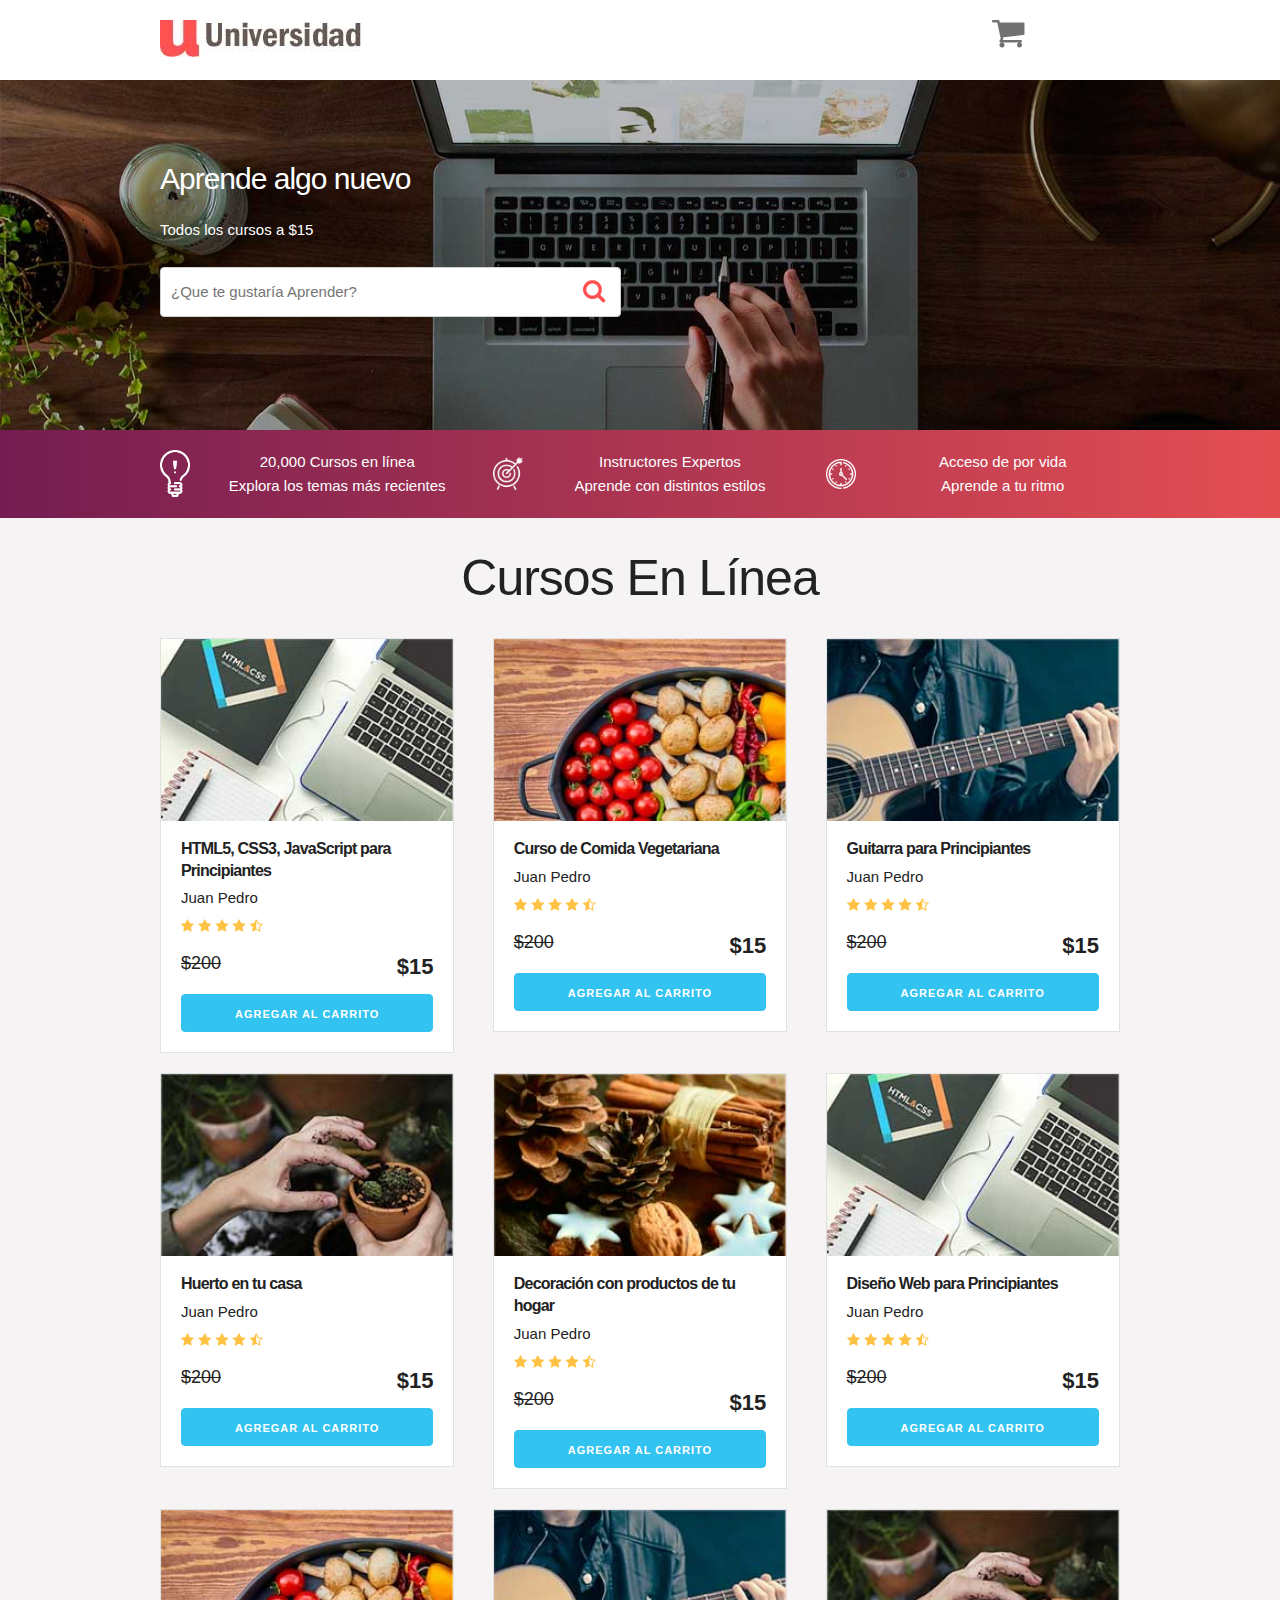
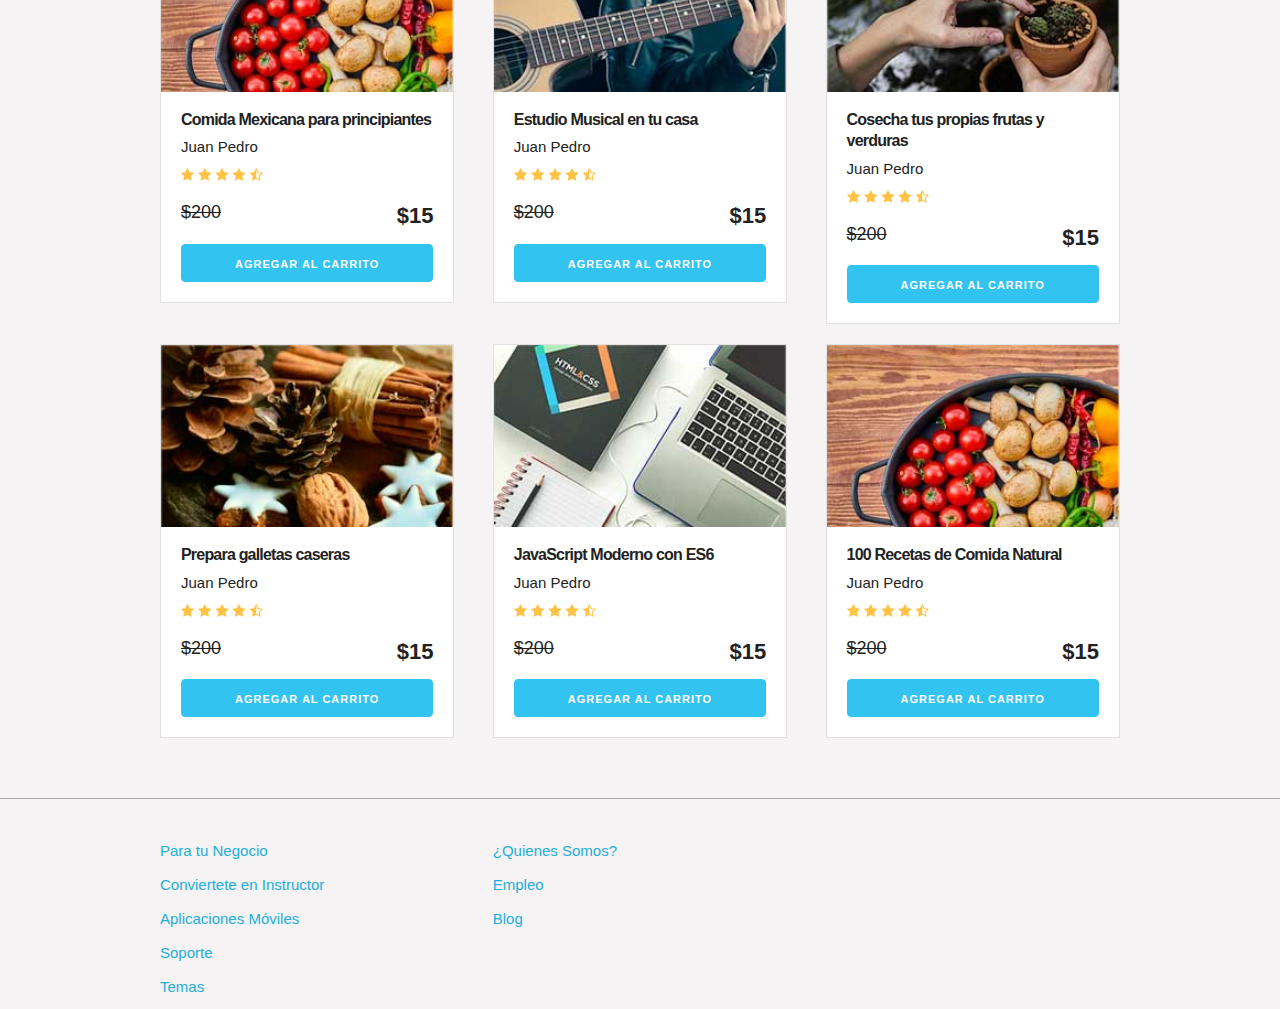
<file: Carrito de compras JS/index.html>
<!DOCTYPE html>
<html lang="en">
<head>
    <meta charset="UTF-8">
    <meta name="viewport" content="width=device-width, initial-scale=1.0">
    <meta http-equiv="X-UA-Compatible" content="ie=edge">
    <title>Carrito</title>
    <link rel="stylesheet" href="css/normalize.css">
    <link rel="stylesheet" href="css/skeleton.css">
    <link rel="stylesheet" href="css/custom.css">
</head>
<body>
<header id="header" class="header">
    <div class="container">
        <div class="row">
            <div class="four columns">
                <img src="img/logo.jpg" id="logo">
            </div>
            <div class="two columns u-pull-right">
                <ul>
                    <li class="submenu">
                            <img src="img/cart.png" id="img-carrito">
                            <div id="carrito">
                                    
                                    <table id="lista-carrito" class="u-full-width">
                                        <thead>
                                            <tr>
                                                <th>Imagen</th>
                                                <th>Nombre</th>
                                                <th>Precio</th>
                                                <th>Cantidad</th>
                                                <th></th>
                                            </tr>
                                        </thead>
                                        <tbody></tbody>
                                    </table>

                                    <a href="#" id="vaciar-carrito" class="button u-full-width">Vaciar Carrito</a>
                            </div>
                    </li>
                </ul>
            </div>
        </div> 
    </div>
    </header>


    <div id="hero">
        <div class="container">
            <div class="row">
                    <div class="six columns">
                        <div class="contenido-hero">
                                <h2>Aprende algo nuevo</h2>
                                <p>Todos los cursos a $15</p>
                                <form action="#" id="busqueda" method="post" class="formulario">
                                    <input class="u-full-width" type="text" placeholder="¿Que te gustaría Aprender?" id="buscador">
                                    <input type="submit" id="submit-buscador" class="submit-buscador">
                                </form>
                        </div>
                    </div>
            </div> 
        </div>
    </div>

    <div class="barra">
        <div class="container">
            <div class="row">
                    <div class="four columns icono icono1">
                        <p>20,000 Cursos en línea <br>
                        Explora  los temas más recientes</p>
                    </div>
                    <div class="four columns icono icono2">
                        <p>Instructores Expertos <br>
                        Aprende con distintos estilos</p>
                    </div>
                    <div class="four columns icono icono3">
                        <p>Acceso de por vida <br>
                        Aprende a tu ritmo</p>
                    </div>
            </div>
        </div>

    </div>

    <div id="lista-cursos" class="container">
        <h1 id="encabezado" class="encabezado">Cursos En Línea</h1>
        <div class="row">
            <div class="four columns">
                <div class="card">
                    <img src="img/curso1.jpg" class="imagen-curso u-full-width">
                    <div class="info-card">
                        <h4>HTML5, CSS3, JavaScript para Principiantes</h4>
                        <p>Juan Pedro</p>
                        <img src="img/estrellas.png">
                        <p class="precio">$200  <span class="u-pull-right ">$15</span></p>
                        <a href="#" class="u-full-width button-primary button input agregar-carrito" data-id="1">Agregar Al Carrito</a>
                    </div>
                </div> <!--.card-->
            </div>
            <div class="four columns">
                    <div class="card">
                        <img src="img/curso2.jpg" class="imagen-curso u-full-width">
                        <div class="info-card">
                            <h4>Curso de Comida Vegetariana</h4>
                            <p>Juan Pedro</p>
                            <img src="img/estrellas.png">
                            <p class="precio">$200  <span class="u-pull-right ">$15</span></p>
                            <a href="#" class="u-full-width button-primary button input agregar-carrito" data-id="2">Agregar Al Carrito</a>
                        </div>
                    </div>
            </div>
            <div class="four columns">
                    <div class="card">
                        <img src="img/curso3.jpg" class="imagen-curso u-full-width">
                        <div class="info-card">
                            <h4>Guitarra para Principiantes</h4>
                            <p>Juan Pedro</p>
                            <img src="img/estrellas.png">
                            <p class="precio">$200  <span class="u-pull-right ">$15</span></p>
                            <a href="#" class="u-full-width button-primary button input agregar-carrito" data-id="3">Agregar Al Carrito</a>
                        </div>
                    </div> <!--.card-->
            </div>

        </div> <!--.row-->
        <div class="row">
            <div class="four columns">
                <div class="card">
                    <img src="img/curso4.jpg" class="imagen-curso u-full-width">
                    <div class="info-card">
                        <h4>Huerto en tu casa</h4>
                        <p>Juan Pedro</p>
                        <img src="img/estrellas.png">
                        <p class="precio">$200  <span class="u-pull-right ">$15</span></p>
                        <a href="#" class="u-full-width button-primary button input agregar-carrito" data-id="4">Agregar Al Carrito</a>
                    </div>
                </div> <!--.card-->
            </div>
            <div class="four columns">
                    <div class="card">
                        <img src="img/curso5.jpg" class="imagen-curso u-full-width">
                        <div class="info-card">
                            <h4>Decoración con productos de tu hogar</h4>
                            <p>Juan Pedro</p>
                            <img src="img/estrellas.png">
                            <p class="precio">$200  <span class="u-pull-right ">$15</span></p>
                            <a href="#" class="u-full-width button-primary button input agregar-carrito" data-id="5">Agregar Al Carrito</a>
                        </div>
                    </div> <!--.card-->
            </div>
            <div class="four columns">
                    <div class="card">
                        <img src="img/curso1.jpg" class="imagen-curso u-full-width">
                        <div class="info-card">
                            <h4>Diseño Web para Principiantes</h4>
                            <p>Juan Pedro</p>
                            <img src="img/estrellas.png">
                            <p class="precio">$200  <span class="u-pull-right ">$15</span></p>
                            <a href="#" class="u-full-width button-primary button input agregar-carrito" data-id="6">Agregar Al Carrito</a>
                        </div>
                    </div> <!--.card-->
            </div>
        </div> <!--.row-->
        <div class="row">
            <div class="four columns">
                <div class="card">
                    <img src="img/curso2.jpg" class="imagen-curso u-full-width">
                    <div class="info-card">
                        <h4>Comida Mexicana para principiantes</h4>
                        <p>Juan Pedro</p>
                        <img src="img/estrellas.png">
                        <p class="precio">$200  <span class="u-pull-right ">$15</span></p>
                        <a href="#" class="u-full-width button-primary button input agregar-carrito" data-id="7">Agregar Al Carrito</a>
                    </div>
                </div> <!--.card-->
            </div>
            <div class="four columns">
                    <div class="card">
                        <img src="img/curso3.jpg" class="imagen-curso u-full-width">
                        <div class="info-card">
                            <h4>Estudio Musical en tu casa</h4>
                            <p>Juan Pedro</p>
                            <img src="img/estrellas.png">
                            <p class="precio">$200  <span class="u-pull-right ">$15</span></p>
                            <a href="#" class="u-full-width button-primary button input agregar-carrito" data-id="8">Agregar Al Carrito</a>
                        </div>
                    </div> <!--.card-->
            </div>
            <div class="four columns">
                    <div class="card">
                        <img src="img/curso4.jpg" class="imagen-curso u-full-width">
                        <div class="info-card">
                            <h4>Cosecha tus propias frutas y verduras</h4>
                            <p>Juan Pedro</p>
                            <img src="img/estrellas.png">
                            <p class="precio">$200  <span class="u-pull-right ">$15</span></p>
                            <a href="#" class="u-full-width button-primary button input agregar-carrito" data-id="9">Agregar Al Carrito</a>
                        </div>
                    </div> <!--.card-->
            </div>
        </div> <!--.row-->
        <div class="row">
                <div class="four columns">
                    <div class="card">
                        <img src="img/curso5.jpg" class="imagen-curso u-full-width">
                        <div class="info-card">
                            <h4>Prepara galletas caseras</h4>
                            <p>Juan Pedro</p>
                            <img src="img/estrellas.png">
                            <p class="precio">$200  <span class="u-pull-right ">$15</span></p>
                            <a href="#" class="u-full-width button-primary button input agregar-carrito" data-id="10">Agregar Al Carrito</a>
                        </div>
                    </div> <!--.card-->
                </div>
                <div class="four columns">
                        <div class="card">
                            <img src="img/curso1.jpg" class="imagen-curso u-full-width">
                            <div class="info-card">
                                <h4>JavaScript Moderno con ES6</h4>
                                <p>Juan Pedro</p>
                                <img src="img/estrellas.png">
                                <p class="precio">$200  <span class="u-pull-right ">$15</span></p>
                                <a href="#" class="u-full-width button-primary button input agregar-carrito" data-id="11">Agregar Al Carrito</a>
                            </div>
                        </div> <!--.card-->
                </div>
                <div class="four columns">
                        <div class="card">
                            <img src="img/curso2.jpg" class="imagen-curso u-full-width">
                            <div class="info-card">
                                <h4>100 Recetas de Comida Natural</h4>
                                <p>Juan Pedro</p>
                                <img src="img/estrellas.png">
                                <p class="precio">$200  <span class="u-pull-right ">$15</span></p>
                                <a href="#" class="u-full-width button-primary button input agregar-carrito" data-id="12">Agregar Al Carrito</a>
                            </div>
                        </div> <!--.card-->
                </div>
            </div> <!--.row-->
    </div>  

    <footer id="footer" class="footer">
        <div class="container">
            <div class="row">
                    <div class="four columns">
                            <nav id="principal" class="menu">
                                <a class="enlace" href="#">Para tu Negocio</a>
                                <a class="enlace" href="#">Conviertete en Instructor</a>
                                <a class="enlace" href="#">Aplicaciones Móviles</a>
                                <a class="enlace" href="#">Soporte</a>
                                <a class="enlace" href="#">Temas</a>
                            </nav>
                    </div>
                    <div class="four columns">
                            <nav id="secundaria" class="menu">
                                <a class="enlace" href="#">¿Quienes Somos?</a>
                                <a class="enlace" href="#">Empleo</a>
                                <a class="enlace" href="#">Blog</a>
                            </nav>
                    </div>
            </div>
        </div>
    </footer>

    <script src="js/app.js"></script>

</body>
</html>
</file>
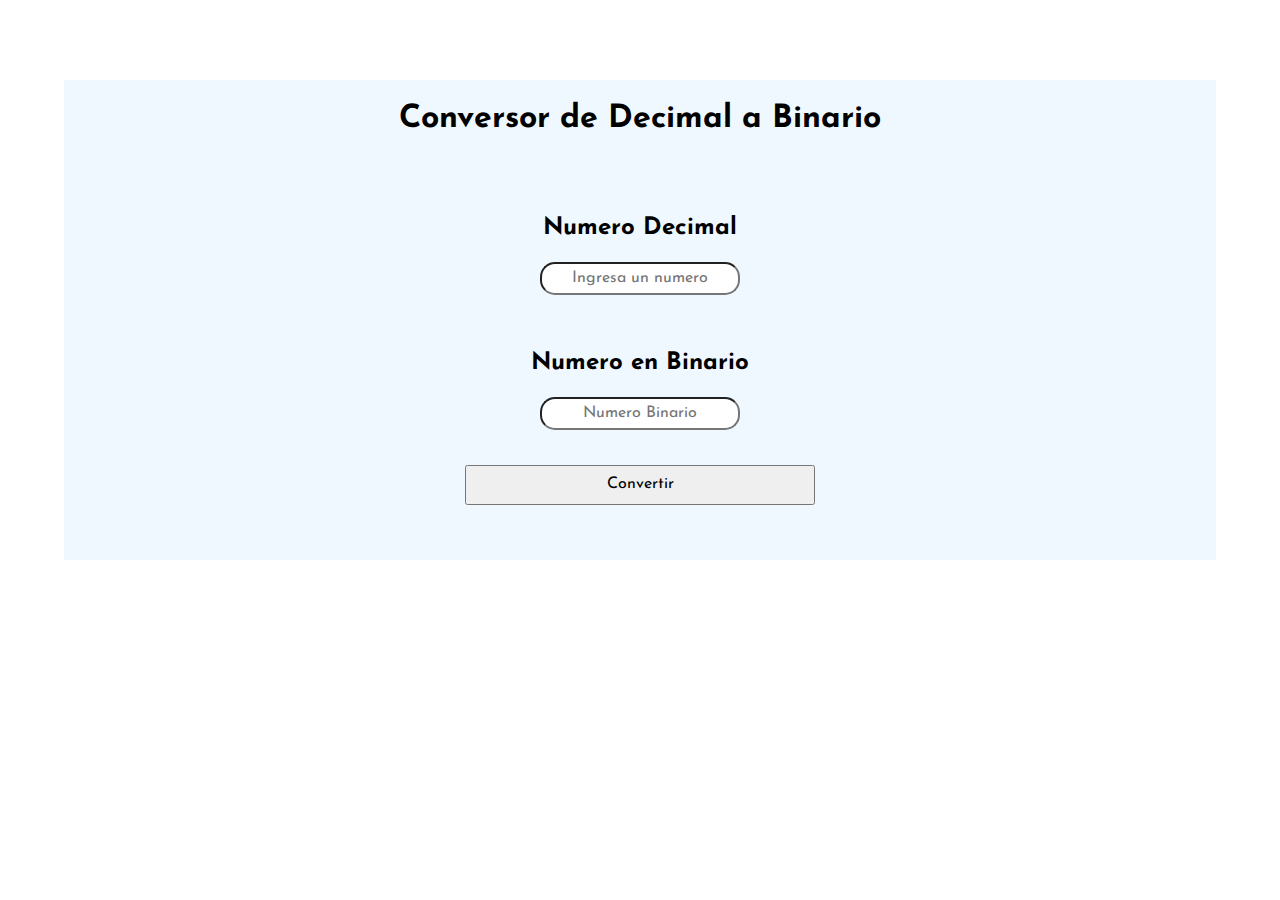
<file: Convertidor Decimal a Binario/index.html>
<!DOCTYPE html>
<html lang="en">
<head>

    <meta charset="UTF-8">
    <meta http-equiv="X-UA-Compatible" content="IE=edge">
    <meta name="viewport" content="width=device-width, initial-scale=1.0">
    <title>Convertidor Decimal-Binario</title>
    <!-- GFonts -->
    <link rel="preconnect" href="https://fonts.googleapis.com">
    <link rel="preconnect" href="https://fonts.gstatic.com" crossorigin>
    <link href="https://fonts.googleapis.com/css2?family=Josefin+Sans:wght@200;400;700&display=swap" rel="stylesheet">
    <!-- Normalize -->
    <link rel="stylesheet" href="normalize.css">
    <!-- CSS -->
    <link rel="stylesheet" href="style.css">

</head>
<body>

    <div class="contenido">

    <div class="titulo">
        <h1>Conversor de Decimal a Binario</h1>
    </div>

    <div class="contenedor flex">
        <div class="entrada flex">
            <h2>Numero Decimal</h2>
            <input type="text" class="input" id="entrada" placeholder="Ingresa un numero">
        </div>
        <div class="salida flex">
            <h2>Numero en Binario</h2>
            <input type="text" class="input" id="salida" placeholder="Numero Binario">
        </div>

        <button id="btn" class="boton">Convertir</button>
    </div>

    </div>
    


<script src="app.js"></script>    
</body>
</html>
</file>
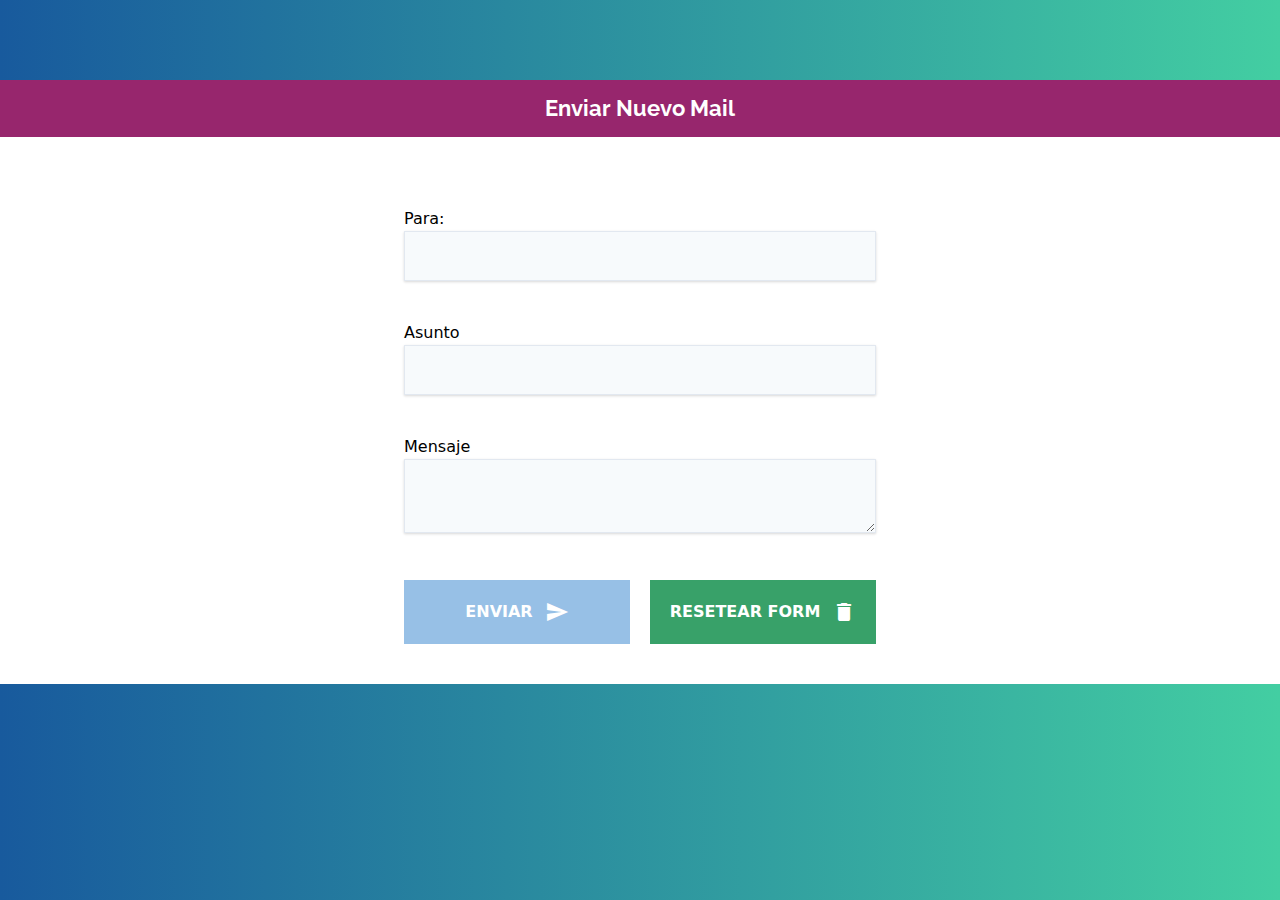
<file: Validar Formulario JS/index.html>
<!DOCTYPE html>
<html>
  <head>
    <link
      href="https://fonts.googleapis.com/icon?family=Material+Icons"
      rel="stylesheet"
    />
    <link
      href="https://fonts.googleapis.com/css?family=Raleway:100,300"
      rel="stylesheet"
    />
    <link
      type="text/css"
      rel="stylesheet"
      href="css/tailwind.min.css"
      media="screen,projection"
    />
    <link rel="stylesheet" href="css/custom.css" />
    <meta name="viewport" content="width=device-width, initial-scale=1.0" />
    <title>Enviar Email</title>
  </head>
  <body>
    <div class="container mx-auto mt-20 bg-white">
      <header id="header" class="bg-pink-800 p-3 font-bold">
        Enviar Nuevo Mail
      </header>

      <form id="enviar-mail" class="py-10 px-5 max-w-lg mx-auto">
        <div class="mb-10">
          <label for="email">Para:</label>
          <input
            class="bg-gray-100 border shadow p-3 w-full"
            id="email"
            type="email"
          />
        </div>
        <div class="mb-10">
          <label for="asunto">Asunto</label>
          <input
            class="bg-gray-100 border shadow p-3 w-full"
            id="asunto"
            type="text"
          />
        </div>
        <div class="mb-10">
          <label for="mensaje">Mensaje</label>
          <textarea
            class="bg-gray-100 border shadow p-3 w-full"
            id="mensaje"
          ></textarea>
        </div>

        <div id="spinner">
          <div class="sk-chase">
            <div class="sk-chase-dot"></div>
            <div class="sk-chase-dot"></div>
            <div class="sk-chase-dot"></div>
            <div class="sk-chase-dot"></div>
            <div class="sk-chase-dot"></div>
            <div class="sk-chase-dot"></div>
          </div>
        </div>

        <div class="flex justify-between">
          <button
            id="enviar"
            class="w-full bg-blue-600 px-2 py-5 text-white items-center mr-5 uppercase font-bold items-center flex justify-center"
            type="submit"
          >
            Enviar
            <i class="material-icons right text-white ml-3">send</i>
          </button>

          <button
            id="resetBtn"
            class="w-full bg-green-600 px-2 py-5 text-white items-center uppercase font-bold items-center flex justify-center"
            type="button"
          >
            Resetear Form
            <i class="material-icons right ml-3">delete</i>
          </button>
        </div>
      </form>
    </div>

    <script src="js/app.js"></script>
  </body>
</html>
</file>
<file: Carrito de compras JS/css/skeleton.css>
/*
* Skeleton V2.0.4
* Copyright 2014, Dave Gamache
* www.getskeleton.com
* Free to use under the MIT license.
* http://www.opensource.org/licenses/mit-license.php
* 12/29/2014
*/


/* Table of contents
––––––––––––––––––––––––––––––––––––––––––––––––––
- Grid
- Base Styles
- Typography
- Links
- Buttons
- Forms
- Lists
- Code
- Tables
- Spacing
- Utilities
- Clearing
- Media Queries
*/


/* Grid
–––––––––––––––––––––––––––––––––––––––––––––––––– */
.container {
  position: relative;
  width: 100%;
  max-width: 960px;
  margin: 0 auto;
  padding: 0 20px;
  box-sizing: border-box; }
.column,
.columns {
  width: 100%;
  float: left;
  box-sizing: border-box; }

/* For devices larger than 400px */
@media (min-width: 400px) {
  .container {
    width: 85%;
    padding: 0; }
}

/* For devices larger than 550px */
@media (min-width: 550px) {
  .container {
    width: 80%; }
  .column,
  .columns {
    margin-left: 4%; }
  .column:first-child,
  .columns:first-child {
    margin-left: 0; }

  .one.column,
  .one.columns                    { width: 4.66666666667%; }
  .two.columns                    { width: 13.3333333333%; }
  .three.columns                  { width: 22%;            }
  .four.columns                   { width: 30.6666666667%; }
  .five.columns                   { width: 39.3333333333%; }
  .six.columns                    { width: 48%;            }
  .seven.columns                  { width: 56.6666666667%; }
  .eight.columns                  { width: 65.3333333333%; }
  .nine.columns                   { width: 74.0%;          }
  .ten.columns                    { width: 82.6666666667%; }
  .eleven.columns                 { width: 91.3333333333%; }
  .twelve.columns                 { width: 100%; margin-left: 0; }

  .one-third.column               { width: 30.6666666667%; }
  .two-thirds.column              { width: 65.3333333333%; }

  .one-half.column                { width: 48%; }

  /* Offsets */
  .offset-by-one.column,
  .offset-by-one.columns          { margin-left: 8.66666666667%; }
  .offset-by-two.column,
  .offset-by-two.columns          { margin-left: 17.3333333333%; }
  .offset-by-three.column,
  .offset-by-three.columns        { margin-left: 26%;            }
  .offset-by-four.column,
  .offset-by-four.columns         { margin-left: 34.6666666667%; }
  .offset-by-five.column,
  .offset-by-five.columns         { margin-left: 43.3333333333%; }
  .offset-by-six.column,
  .offset-by-six.columns          { margin-left: 52%;            }
  .offset-by-seven.column,
  .offset-by-seven.columns        { margin-left: 60.6666666667%; }
  .offset-by-eight.column,
  .offset-by-eight.columns        { margin-left: 69.3333333333%; }
  .offset-by-nine.column,
  .offset-by-nine.columns         { margin-left: 78.0%;          }
  .offset-by-ten.column,
  .offset-by-ten.columns          { margin-left: 86.6666666667%; }
  .offset-by-eleven.column,
  .offset-by-eleven.columns       { margin-left: 95.3333333333%; }

  .offset-by-one-third.column,
  .offset-by-one-third.columns    { margin-left: 34.6666666667%; }
  .offset-by-two-thirds.column,
  .offset-by-two-thirds.columns   { margin-left: 69.3333333333%; }

  .offset-by-one-half.column,
  .offset-by-one-half.columns     { margin-left: 52%; }

}


/* Base Styles
–––––––––––––––––––––––––––––––––––––––––––––––––– */
/* NOTE
html is set to 62.5% so that all the REM measurements throughout Skeleton
are based on 10px sizing. So basically 1.5rem = 15px :) */
html {
  font-size: 62.5%; }
body {
  font-size: 1.5em; /* currently ems cause chrome bug misinterpreting rems on body element */
  line-height: 1.6;
  font-weight: 400;
  font-family: "Raleway", "HelveticaNeue", "Helvetica Neue", Helvetica, Arial, sans-serif;
  color: #222; }


/* Typography
–––––––––––––––––––––––––––––––––––––––––––––––––– */
h1, h2, h3, h4, h5, h6 {
  margin-top: 0;
  margin-bottom: 2rem;
  font-weight: 300; }
h1 { font-size: 4.0rem; line-height: 1.2;  letter-spacing: -.1rem;}
h2 { font-size: 3.6rem; line-height: 1.25; letter-spacing: -.1rem; }
h3 { font-size: 3.0rem; line-height: 1.3;  letter-spacing: -.1rem; }
h4 { font-size: 2.4rem; line-height: 1.35; letter-spacing: -.08rem; }
h5 { font-size: 1.8rem; line-height: 1.5;  letter-spacing: -.05rem; }
h6 { font-size: 1.5rem; line-height: 1.6;  letter-spacing: 0; }

/* Larger than phablet */
@media (min-width: 550px) {
  h1 { font-size: 5.0rem; }
  h2 { font-size: 4.2rem; }
  h3 { font-size: 3.6rem; }
  h4 { font-size: 3.0rem; }
  h5 { font-size: 2.4rem; }
  h6 { font-size: 1.5rem; }
}

p {
  margin-top: 0; }


/* Links
–––––––––––––––––––––––––––––––––––––––––––––––––– */
a {
  color: #1EAEDB; }
a:hover {
  color: #0FA0CE; }


/* Buttons
–––––––––––––––––––––––––––––––––––––––––––––––––– */
.button,
button,
input[type="submit"],
input[type="reset"],
input[type="button"] {
  display: inline-block;
  height: 38px;
  padding: 0 30px;
  color: #555;
  text-align: center;
  font-size: 11px;
  font-weight: 600;
  line-height: 38px;
  letter-spacing: .1rem;
  text-transform: uppercase;
  text-decoration: none;
  white-space: nowrap;
  background-color: transparent;
  border-radius: 4px;
  border: 1px solid #bbb;
  cursor: pointer;
  box-sizing: border-box; }
.button:hover,
button:hover,
input[type="submit"]:hover,
input[type="reset"]:hover,
input[type="button"]:hover,
.button:focus,
button:focus,
input[type="submit"]:focus,
input[type="reset"]:focus,
input[type="button"]:focus {
  color: #333;
  border-color: #888;
  outline: 0; }
.button.button-primary,
button.button-primary,
input[type="submit"].button-primary,
input[type="reset"].button-primary,
input[type="button"].button-primary {
  color: #FFF;
  background-color: #33C3F0;
  border-color: #33C3F0; }
.button.button-primary:hover,
button.button-primary:hover,
input[type="submit"].button-primary:hover,
input[type="reset"].button-primary:hover,
input[type="button"].button-primary:hover,
.button.button-primary:focus,
button.button-primary:focus,
input[type="submit"].button-primary:focus,
input[type="reset"].button-primary:focus,
input[type="button"].button-primary:focus {
  color: #FFF;
  background-color: #1EAEDB;
  border-color: #1EAEDB; }


/* Forms
–––––––––––––––––––––––––––––––––––––––––––––––––– */
input[type="email"],
input[type="number"],
input[type="search"],
input[type="text"],
input[type="tel"],
input[type="url"],
input[type="password"],
textarea,
select {
  height: 38px;
  padding: 6px 10px; /* The 6px vertically centers text on FF, ignored by Webkit */
  background-color: #fff;
  border: 1px solid #D1D1D1;
  border-radius: 4px;
  box-shadow: none;
  box-sizing: border-box; }
/* Removes awkward default styles on some inputs for iOS */
input[type="email"],
input[type="number"],
input[type="search"],
input[type="text"],
input[type="tel"],
input[type="url"],
input[type="password"],
textarea {
  -webkit-appearance: none;
     -moz-appearance: none;
          appearance: none; }
textarea {
  min-height: 65px;
  padding-top: 6px;
  padding-bottom: 6px; }
input[type="email"]:focus,
input[type="number"]:focus,
input[type="search"]:focus,
input[type="text"]:focus,
input[type="tel"]:focus,
input[type="url"]:focus,
input[type="password"]:focus,
textarea:focus,
select:focus {
  border: 1px solid #33C3F0;
  outline: 0; }
label,
legend {
  display: block;
  margin-bottom: .5rem;
  font-weight: 600; }
fieldset {
  padding: 0;
  border-width: 0; }
input[type="checkbox"],
input[type="radio"] {
  display: inline; }
label > .label-body {
  display: inline-block;
  margin-left: .5rem;
  font-weight: normal; }


/* Lists
–––––––––––––––––––––––––––––––––––––––––––––––––– */
ul {
  list-style: circle inside; }
ol {
  list-style: decimal inside; }
ol, ul {
  padding-left: 0;
  margin-top: 0; }
ul ul,
ul ol,
ol ol,
ol ul {
  margin: 1.5rem 0 1.5rem 3rem;
  font-size: 90%; }
li {
  margin-bottom: 1rem; }


/* Code
–––––––––––––––––––––––––––––––––––––––––––––––––– */
code {
  padding: .2rem .5rem;
  margin: 0 .2rem;
  font-size: 90%;
  white-space: nowrap;
  background: #F1F1F1;
  border: 1px solid #E1E1E1;
  border-radius: 4px; }
pre > code {
  display: block;
  padding: 1rem 1.5rem;
  white-space: pre; }


/* Tables
–––––––––––––––––––––––––––––––––––––––––––––––––– */
th,
td {
  padding: 12px 15px;
  text-align: left;
  border-bottom: 1px solid #E1E1E1; }
th:first-child,
td:first-child {
  padding-left: 0; }
th:last-child,
td:last-child {
  padding-right: 0; }


/* Spacing
–––––––––––––––––––––––––––––––––––––––––––––––––– */
button,
.button {
  margin-bottom: 1rem; }
input,
textarea,
select,
fieldset {
  margin-bottom: 1.5rem; }
pre,
blockquote,
dl,
figure,
table,
p,
ul,
ol,
form {
  margin-bottom: 2.5rem; }


/* Utilities
–––––––––––––––––––––––––––––––––––––––––––––––––– */
.u-full-width {
  width: 100%;
  box-sizing: border-box; }
.u-max-full-width {
  max-width: 100%;
  box-sizing: border-box; }
.u-pull-right {
  float: right; }
.u-pull-left {
  float: left; }


/* Misc
–––––––––––––––––––––––––––––––––––––––––––––––––– */
hr {
  margin-top: 3rem;
  margin-bottom: 3.5rem;
  border-width: 0;
  border-top: 1px solid #E1E1E1; }


/* Clearing
–––––––––––––––––––––––––––––––––––––––––––––––––– */

/* Self Clearing Goodness */
.container:after,
.row:after,
.u-cf {
  content: "";
  display: table;
  clear: both; }


/* Media Queries
–––––––––––––––––––––––––––––––––––––––––––––––––– */
/*
Note: The best way to structure the use of media queries is to create the queries
near the relevant code. For example, if you wanted to change the styles for buttons
on small devices, paste the mobile query code up in the buttons section and style it
there.
*/


/* Larger than mobile */
@media (min-width: 400px) {}

/* Larger than phablet (also point when grid becomes active) */
@media (min-width: 550px) {}

/* Larger than tablet */
@media (min-width: 750px) {}

/* Larger than desktop */
@media (min-width: 1000px) {}

/* Larger than Desktop HD */
@media (min-width: 1200px) {}
</file>
<file: Carrito de compras JS/css/custom.css>
html {
    font-size: 62.5%;
}
body {
    background-color: #f5f3f3
}
h1 {
    text-align: center;
}
h2 {
    font-size: 3rem;
}
h4 {
    font-size: 16px;
    font-weight: 700;
}
header {
    padding: 20px 0 0 0;
    background: white;
    text-align: center;
}
@media (min-width: 750px) {
    header {
        text-align: left;
    }
}
.borrar-curso {
    background-color: red;
    border-radius: 50%;
    padding: 5px 10px;
    text-decoration: none;
    color: white;
    font-weight: bold;
}

ul {
    list-style: none;
}
#hero {
    background-image:url(../img/hero.jpg);
    height: 350px;
    background-size: cover;
}
#encabezado {
    margin: 30px 0;
}
.submenu {
    position: relative;
}

.submenu #carrito{
    display: none;
}
.submenu:hover #carrito{
    display: block;
    position: absolute;
    right:0;

    top:100%;
    z-index: 1;
    background-color: white;
    padding: 20px;
    min-height: 400px;
    min-width: 300px;
}
.vacio {
    padding: 10px;
    background-color: crimson;
    text-align: center;
    border-radius: 10px;
    color: white;
}
.contenido-hero {
    margin-top: 80px;
    color: white;
}
.contenido-hero form {
    position: relative;
    margin-bottom: 0;
}
.contenido-hero form #buscador {
    height: 50px;
    margin-bottom: 0;
}
.contenido-hero form .submit-buscador {
    position: absolute;
    right:0;
    top:0;
    height: 100%;
    padding: 0;
    display: block;
    text-indent: -9999px;
    width: 50px;
    background-image: url(../img/lupa.png);
    background-position: right center;
    background-repeat: no-repeat;
    border:none;
}


.barra {
    padding: 20px 0;
    background: #741d51; /* Old browsers */
    background: -moz-linear-gradient(left, #741d51 0%, #e44e52 100%); /* FF3.6-15 */
    background: -webkit-linear-gradient(left, #741d51 0%,#e44e52 100%); /* Chrome10-25,Safari5.1-6 */
    background: linear-gradient(to right, #741d51 0%,#e44e52 100%); /* W3C, IE10+, FF16+, Chrome26+, Opera12+, Safari7+ */
    filter: progid:DXImageTransform.Microsoft.gradient( startColorstr='#741d51', endColorstr='#e44e52',GradientType=1 ); /* IE6-9 */
}

.barra p {
    margin:0;
    color: white;
}
.icono {
    background-repeat: no-repeat;
    background-position: left center;
    padding-left: 60px;
    background-size: 30px;
    margin-bottom: 40px;
    text-align: center;
}
@media (min-width: 750px) {
    .icono {
        margin-bottom:0;
    }
}
.icono1 {
    background-image: url(../img/icono1.png);
}
.icono2 {
    background-image: url(../img/icono2.png);
}
.icono3 {
    background-image: url(../img/icono3.png);
}

#lista-cursos .row {
    margin-bottom:20px;
}
.agregar-carrito {
    margin:10px 0;
}

.card {
    text-align: center;
    border: 1px solid #e1e1e1;
    background: white;
}
@media (min-width: 550px) {
    .card {
        text-align: left;
    }
}
.info-card  {
    padding: 10px 20px;
}

.info-card p, 
.card h4 {
    margin-bottom: 5px;
}
.info-card .precio {
    text-decoration: line-through;
    font-size: 18px;
    margin-top: 10px;
}
.info-card .precio span {
    font-weight: 700;
    font-size: 22px;
}


.footer {
    margin-top: 40px;
    border-top:1px solid #aaa;;
    padding-top: 40px;   
}
.footer .menu a{
display: block;
margin-bottom: 10px;
text-decoration: none;
}
</file>
<file: Convertidor Decimal a Binario/style.css>
*, *:before, *:after {
    box-sizing: inherit;
  }

html {
    font-size: 62.5%;
    box-sizing: border-box;
}

body {
    font-size: 16px;
    font-family: 'Josefin Sans', sans-serif;
    background-image: url(https://economipedia.com/wp-content/uploads/sistema-binario.jpg);
}

/* Utilidades */

.flex {
    display: flex;
    flex-direction: column;

    align-items: center;
    justify-content: space-evenly;
}

/* General */

.contenido {
    background-color: aliceblue;
    display: flex;
    flex-direction: column;
    justify-content: center;
    align-items: center;
    width: 90%;;
    margin: 0 auto;
    margin-top: 8rem;
}

.titulo {
    text-align: center;
    /* padding-top: 2rem; */
}

.contenedor {
    width: 50rem;
    height: 40rem;
}

.entrada {
    width: 30rem;
    height: 10rem;
}

.entrada h2 {
    text-align: center;
}

.input {
    text-align: center;
    width: 20rem;
    height: 4.5rem;
    border-radius: 1.5rem;
}

.salida {
    width: 30rem;
    height: 10rem;
}

.salida h2 {
    text-align: center;
}

.boton {
    max-width: 35rem;
    width: 90%;
    height: 4rem;   
    margin-bottom: 2rem;
}
</file>
<file: Validar Formulario JS/css/custom.css>
body {
    background: #43cea2;
    background: -webkit-linear-gradient(to right, #185a9d, #43cea2);
    background: linear-gradient(to right, #185a9d, #43cea2); 
}
#contenido {
    background-color: white;
    margin-top: 40px;
    -webkit-box-shadow: 0 8px 10px 1px rgba(0,0,0,0.14), 0 3px 14px 2px rgba(0,0,0,0.12), 0 5px 5px -3px rgba(0,0,0,0.3);
    box-shadow: 0 8px 10px 1px rgba(0,0,0,0.14), 0 3px 14px 2px rgba(0,0,0,0.12), 0 5px 5px -3px rgba(0,0,0,0.3);
}
#contenido::after {
    clear: both;
    display: block;
    content: '';
}
header {
    padding: 10px;
    text-align: center;
    color: white;
    font-size: 22px;
    font-family: 'Raleway', sans-serif;
    font-weight: 100;
}
form {
    margin: 30px 0;
}
#loaders {
    text-align: center;
}
#resetBtn {
    float: right;
}

#spinner {
    display: none;
    justify-content: center;
    padding: 3rem 0;
}


.sk-chase {
    width: 40px;
    height: 40px;
    position: relative;
    animation: sk-chase 2.5s infinite linear both;
  }
  
  .sk-chase-dot {
    width: 100%;
    height: 100%;
    position: absolute;
    left: 0;
    top: 0; 
    animation: sk-chase-dot 2.0s infinite ease-in-out both; 
  }
  
  .sk-chase-dot:before {
    content: '';
    display: block;
    width: 25%;
    height: 25%;
    background-color: #0288d1;
    border-radius: 100%;
    animation: sk-chase-dot-before 2.0s infinite ease-in-out both; 
  }
  
  .sk-chase-dot:nth-child(1) { animation-delay: -1.1s; }
  .sk-chase-dot:nth-child(2) { animation-delay: -1.0s; }
  .sk-chase-dot:nth-child(3) { animation-delay: -0.9s; }
  .sk-chase-dot:nth-child(4) { animation-delay: -0.8s; }
  .sk-chase-dot:nth-child(5) { animation-delay: -0.7s; }
  .sk-chase-dot:nth-child(6) { animation-delay: -0.6s; }
  .sk-chase-dot:nth-child(1):before { animation-delay: -1.1s; }
  .sk-chase-dot:nth-child(2):before { animation-delay: -1.0s; }
  .sk-chase-dot:nth-child(3):before { animation-delay: -0.9s; }
  .sk-chase-dot:nth-child(4):before { animation-delay: -0.8s; }
  .sk-chase-dot:nth-child(5):before { animation-delay: -0.7s; }
  .sk-chase-dot:nth-child(6):before { animation-delay: -0.6s; }
  
  @keyframes sk-chase {
    100% { transform: rotate(360deg); } 
  }
  
  @keyframes sk-chase-dot {
    80%, 100% { transform: rotate(360deg); } 
  }
  
  @keyframes sk-chase-dot-before {
    50% {
      transform: scale(0.4); 
    } 100%, 0% {
      transform: scale(1.0); 
    } 
  }
</file>
